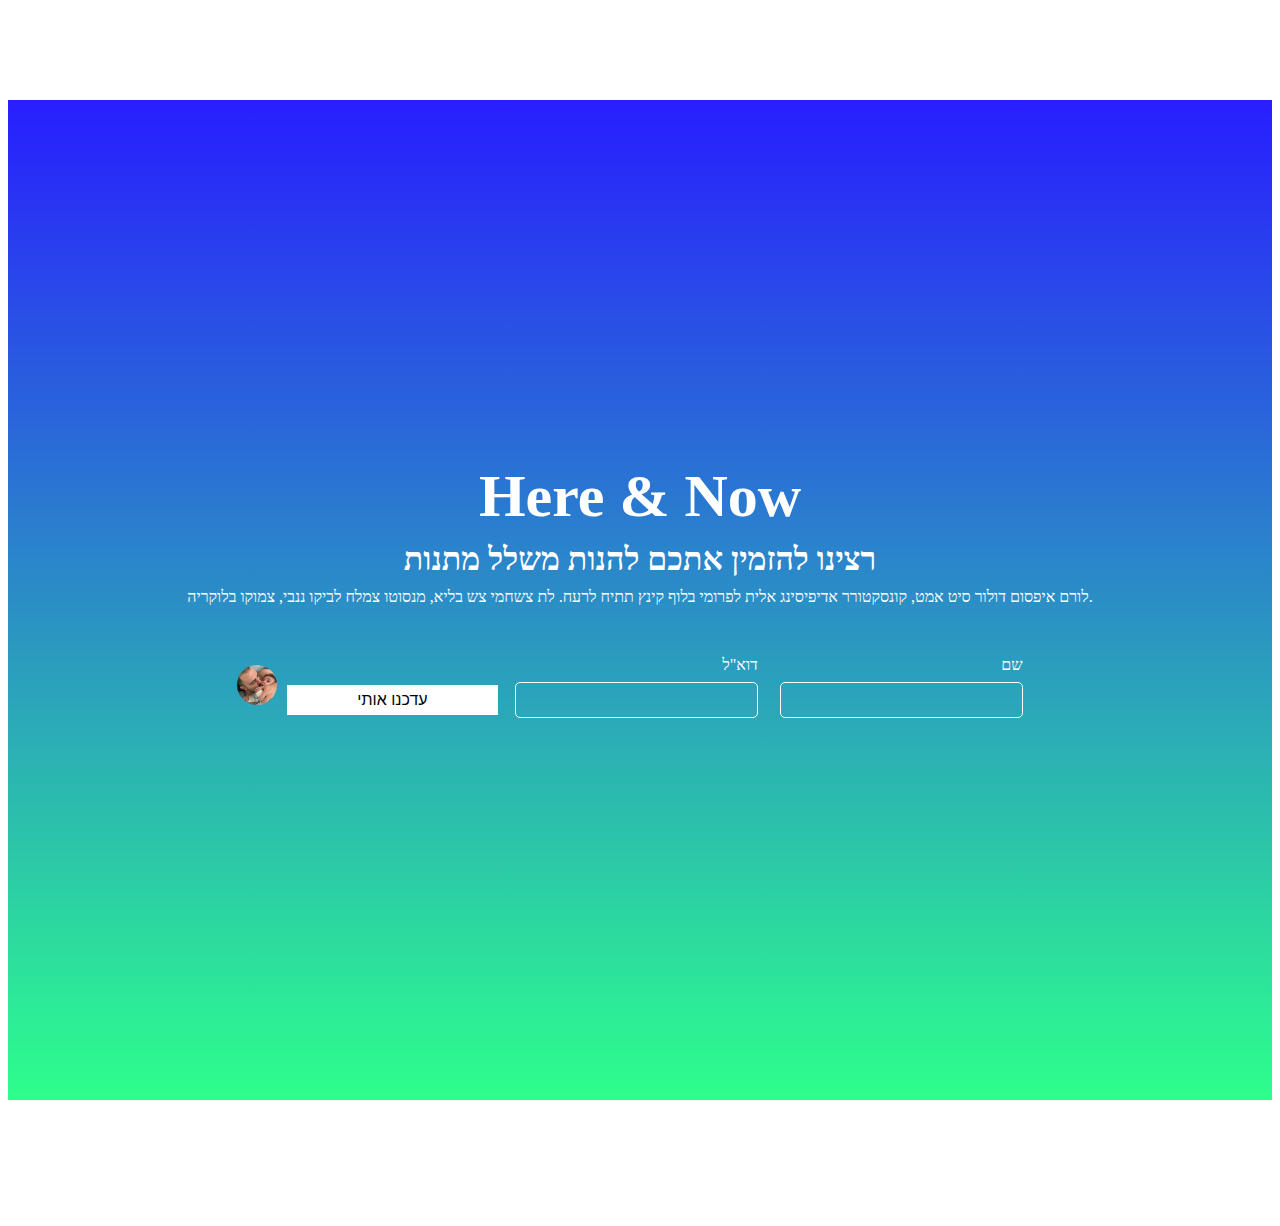
<file: project 1/p1-landing page.html>
<!DOCTYPE html>
<html lang="he">

<head>
    <meta charset="UTF-8">
    <meta name="viewport" content="width=device-width, initial-scale=1.0">
    <title>Project-1</title>
    <link rel="stylesheet" href="style/project-1-project.css">
    <script defer src="./js/project-1.js"></script>
</head>

<body>
 
    <article class="project-1-main">
        <div class="bg-color-project">
            <div class="head-line">
                <h1>Here & Now</h1>
                <h5>רצינו להזמין אתכם להנות משלל מתנות</h5>
                <p>לורם איפסום דולור סיט אמט, קונסקטורר אדיפיסינג אלית לפרומי בלוף קינץ תתיח לרעח. לת צשחמי צש בליא,
                    מנסוטו צמלח לביקו ננבי, צמוקו בלוקריה.</p>
                <form>
                    <div class="form-group">
                        <label for="name">שם</label>
                        <input type="text" class="input-field">
                    </div>
                    <div class="form-group">
                        <label for="email">דוא"ל</label>
                        <input type="email" class="input-field">
                    </div>
                    <button  class="submit-button">עדכנו אותי</button>
                    <div class="logo">
                        <a href="../index.html">
                        <img src="images/tamir-cohen.jpg" alt="profile-image">
                    </a>
                        
                    </div>
                </form>

            </div>
        </div>
        
    </article>
   <br>
</body>

</html>
</file>
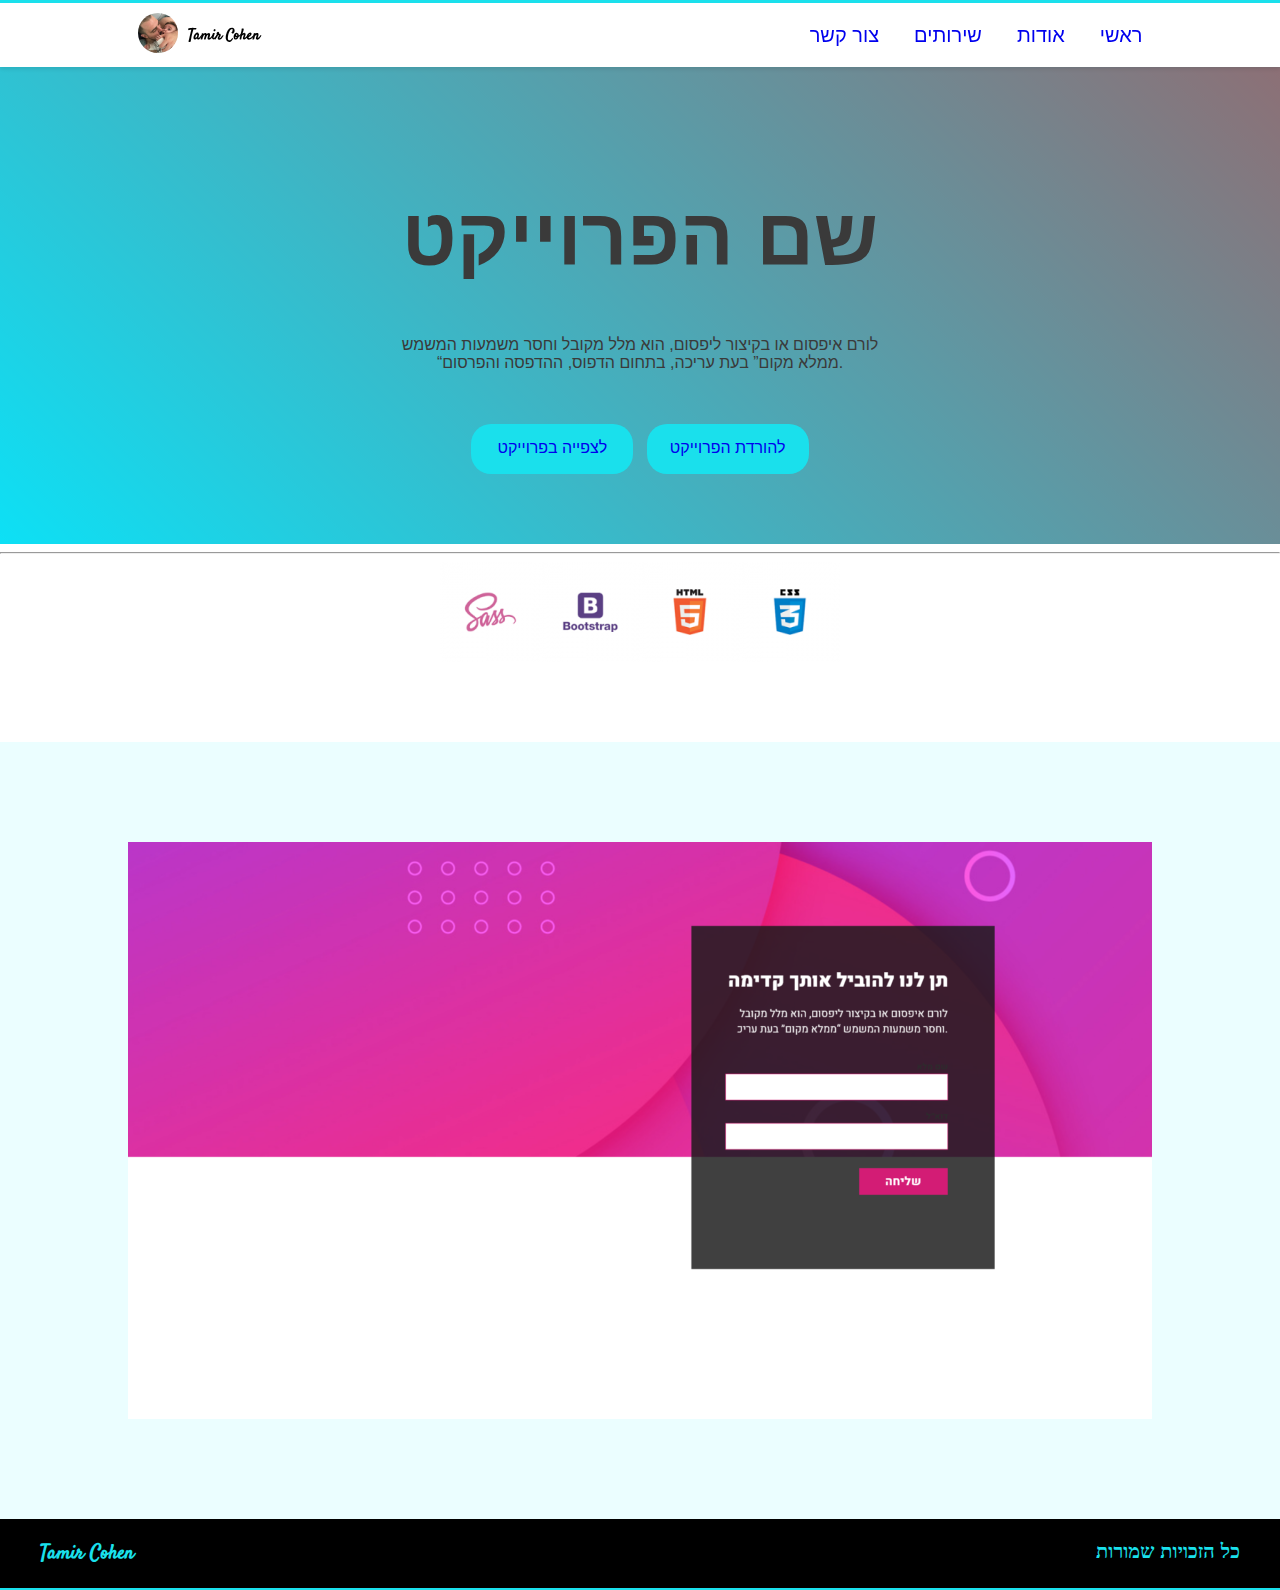
<file: ‏‏project 2/p-2.html>
<!DOCTYPE html>
<html lang="he">

<head>
    <meta charset="UTF-8">
    <meta name="viewport" content="width=device-width, initial-scale=1.0">
    <title>LeadAhead</title>
    <link rel="stylesheet" href="style/project-2.css">
    <link rel="preconnect" href="https://fonts.googleapis.com">
    <link rel="preconnect" href="https://fonts.gstatic.com" crossorigin>
    <link href="https://fonts.googleapis.com/css2?family=Playwrite+NZ:wght@100..400&display=swap" rel="stylesheet">
    <link href="https://fonts.googleapis.com/css2?family=Playwrite+PE:wght@100..400&family=Satisfy&display=swap" rel="stylesheet">
    <script defer src="../project 1/js/project-1.js"></script>
</head>

<body>
    <nav class="navbar">
        <div class="logo">
            <a href="../index.html">
            <img src="images/tamir-cohen.jpg" alt="profile-image">
        </a>
            <span class="my-header-name">Tamir Cohen</span>
        </div>

        <div class="icon" onclick="phonenav()">
            <div class="icon-nav">☰</div>
        </div>

        <div class="menu" id="navbar-links">

            <a href="#">ראשי</a>
            <a href="#abotu-me-1">אודות</a>
            <a href="#gallery">שירותים</a>
            
            <a href="#contact-me">צור קשר</a>
        </div>


    </nav>
    
    <section class="main-pg">
        <div class="bg-color-blend"></div>
        <h1 class="name-of-project"> שם הפרוייקט</h1>
        <p class="name-of-paragraf1">
            לורם איפסום או בקיצור ליפסום, הוא מלל מקובל וחסר משמעות המשמש <br>“ממלא מקום” בעת
            עריכה, בתחום הדפוס, ההדפסה והפרסום.
        </p>
        <br><br>
        <div class="anchors">
            <a class="anchor-sec" href="../‏‏project 2/p2-landing.html"> לצפייה בפרוייקט </a>
            &nbsp;&nbsp;&nbsp;
            <a class="anchor-sec" download="../‏‏project 3.zip" href="../‏‏project 3.zip" > להורדת הפרוייקט </a>
        </div>
    </section>
    <hr>
    <main class="icon-s">
        <div class="img-icon">
            <img src="images/SASS.png" alt="sass-icon">
            <img src="images/BootStrap.png" alt="bootstrap-icon">
            <img src="images/HTML5.png" alt="html-icon">
            <img src="images/CSS3.png" alt="css-icon">
        </div>
    </main>

    <div class="main-pic">


       <img src="images/LeadAheadPurple.png" alt="LeadAheadPurple">



    </div>
    <footer class="footer-1">
        <div class="my-name">
            <p>Tamir Cohen</p>
            <p>כל הזכויות שמורות</p>
        </div>

    </footer>
</body>

</html>
</file>
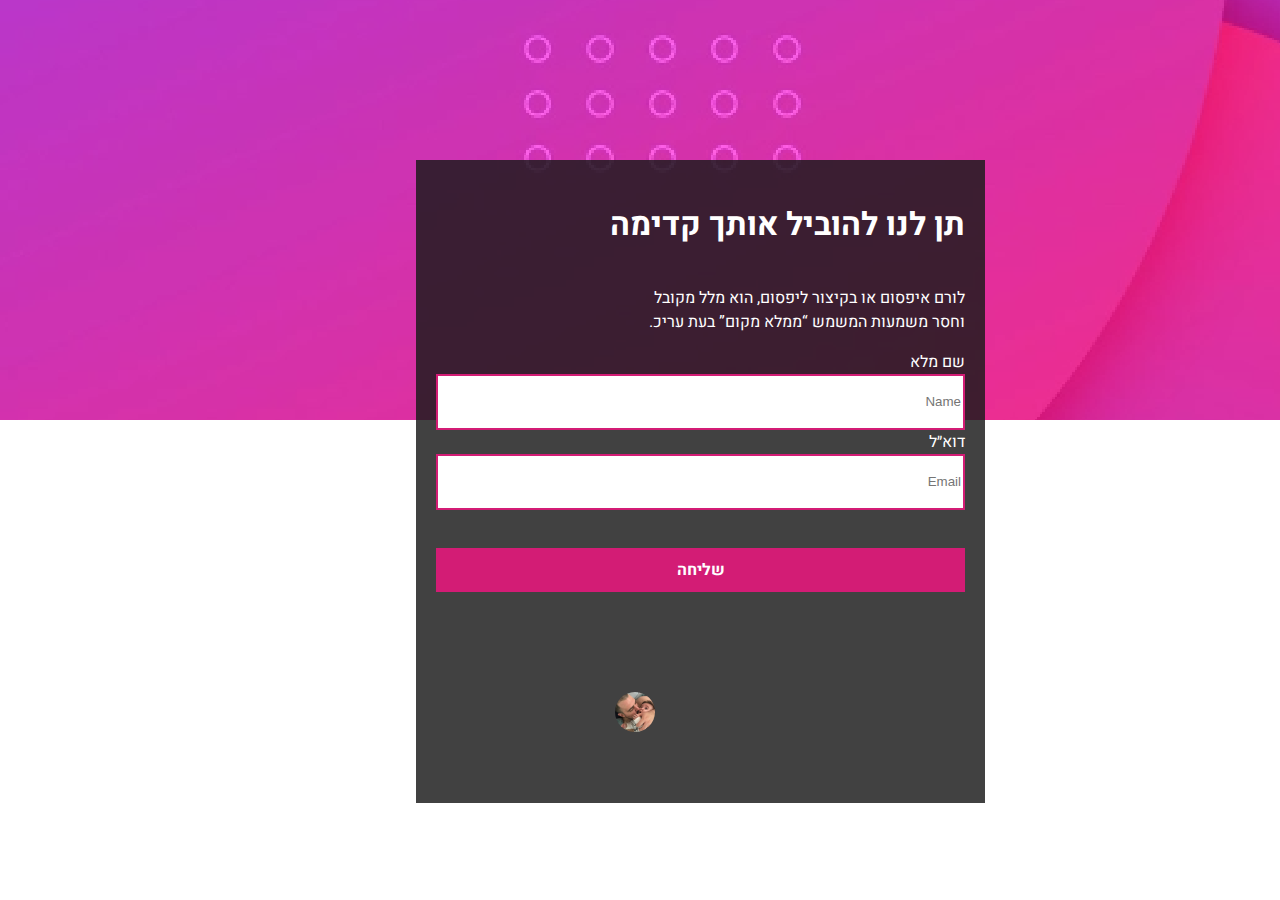
<file: ‏‏project 2/p2-landing.html>
<!DOCTYPE html>
<html lang="en">

<head>
    <meta charset="UTF-8">
    <meta name="viewport" content="width=device-width, initial-scale=1.0">
    <title>LeadAhead</title>
    <link rel="stylesheet" href="style/project-2-2.css">
</head>

<body>
    <div class="pg-1">
        <div class="content">

            <form>
                <h1>תן לנו להוביל אותך קדימה</h1>
                <p>לורם איפסום או בקיצור ליפסום, הוא מלל מקובל <br>וחסר משמעות המשמש “ממלא מקום” בעת עריכ.</p>
                <label for="text">שם מלא</label>
                <input type="text" class="final-input" id="text" placeholder="Name" required>
                <label for="email">דוא״ל</label>
                <input type="email" class="final-input" id="email" autocomplete="on" placeholder="Email" required>
                <br>
                <a class="form-btn" href="">שליחה</a>

            </form>
        </div>
    </div>

    <div class="logo">
        <a href="../index.html">
        <img src="images/tamir-cohen.jpg" alt="profile-image">
    </a>
        
    </div>
</body>

</html>
</file>
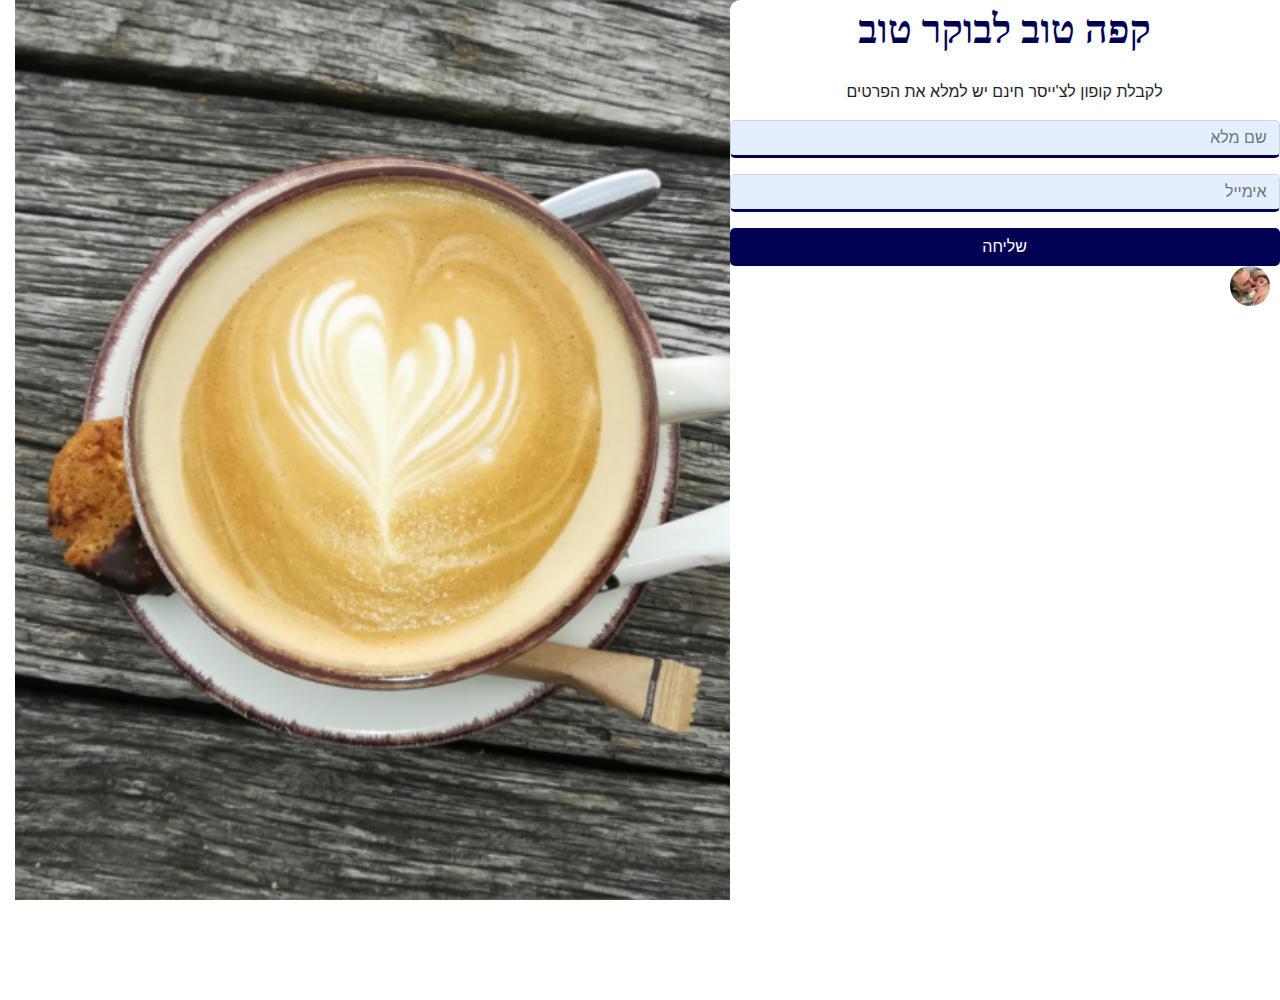
<file: ‏‏project 3/p3-landing page.html>
<!DOCTYPE html>
<html lang="en">
<head>
<meta charset="UTF-8">
<meta name="viewport" content="width=device-width, initial-scale=1.0">
<title>Morning Coffee</title>
<!-- Bootstrap CSS -->
<link href="https://stackpath.bootstrapcdn.com/bootstrap/4.5.2/css/bootstrap.min.css" rel="stylesheet">
<link rel="stylesheet" href="style/project-3-3.css">
</head>
<body>
  <div class="container-fluid">
    <div class="row no-gutters h-100">
      <div class="bg-image col-md-7 ">
        
      </div>
      <div class="col-md-5 d-flex align-items-center justify-content-center">
        <div class="form-container">
          <div class="form-title text-center">קפה טוב לבוקר טוב</div>
          <p class="text-center">לקבלת קופון לצ'ייסר חינם יש למלא את הפרטים</p>
          <form>
            <div class="form-group">
              <input type="text" class="form-control" placeholder="שם מלא" required>
            </div>
            <div class="form-group">
              <input type="email" class="form-control" placeholder="אימייל" required>
            </div>
            <button type="submit" class="btn btn-custom btn-block">שליחה</button>
            <div id="logo">
              <a href="../index.html">
              <img src="images/tamir-cohen.jpg" alt="profile-image">
          </a>
              
          </div>
          </form>
        </div>
      </div>
    </div>
  </div>
<!-- Bootstrap JS and dependencies -->
<script src="https://code.jquery.com/jquery-3.5.1.slim.min.js"></script>
<script src="https://cdn.jsdelivr.net/npm/@popperjs/core@2.5.4/dist/umd/popper.min.js"></script>
<script src="https://stackpath.bootstrapcdn.com/bootstrap/4.5.2/js/bootstrap.min.js"></script>
<br>
</body>
</html>
</file>
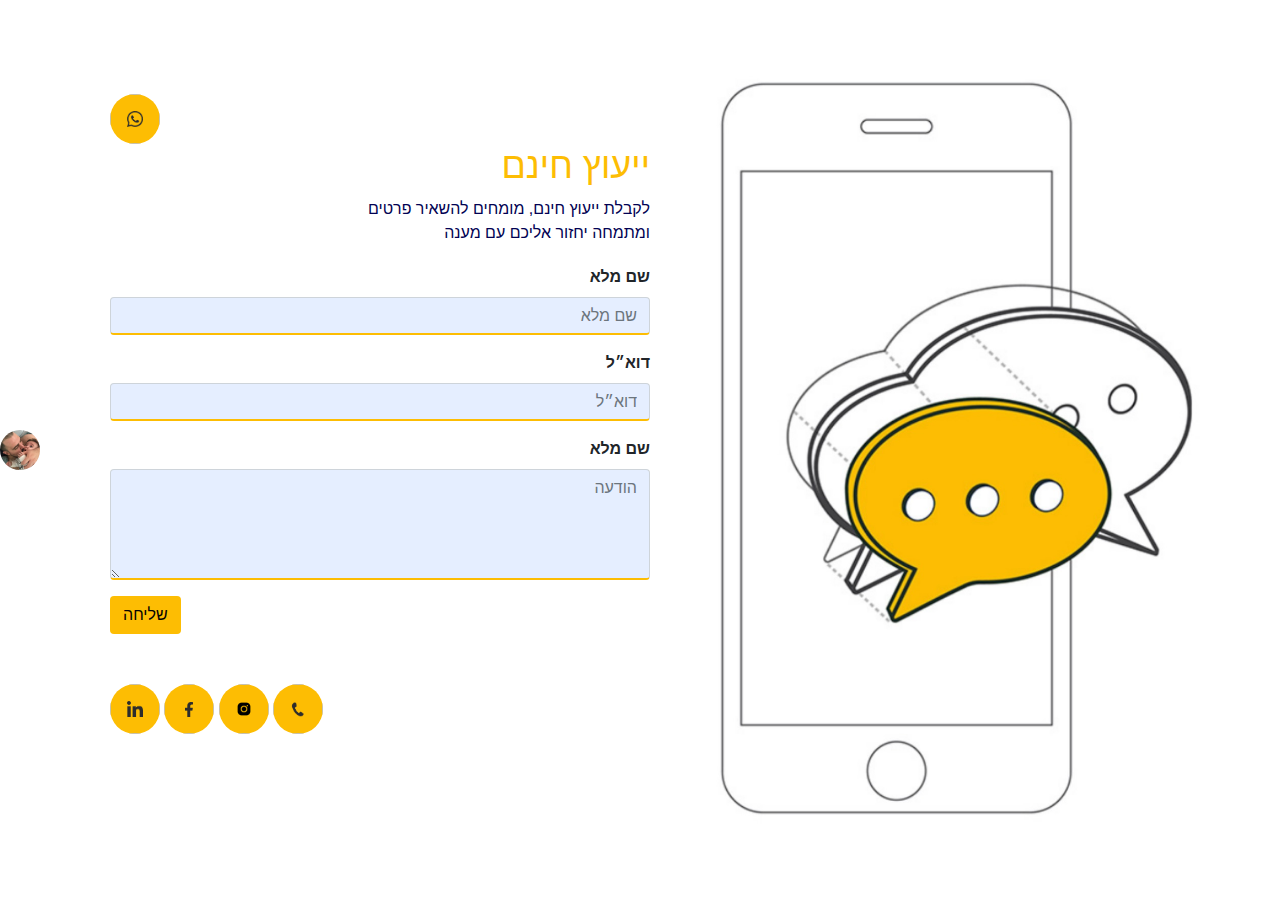
<file: ‏‏project 4/p4-landing.html>
<!DOCTYPE html>
<html lang="en">

<head>
    <meta charset="UTF-8">
    <meta name="viewport" content="width=device-width, initial-scale=1.0">

    <title>ייעוץ חינם</title>
    <link href="https://maxcdn.bootstrapcdn.com/bootstrap/4.5.2/css/bootstrap.min.css" rel="stylesheet">
    <link rel="icon" href="path/to/favicon.ico">
    <link href="https://stackpath.bootstrapcdn.com/bootstrap/4.5.2/css/bootstrap.min.css" rel="stylesheet">
    <link rel="preconnect" href="https://fonts.googleapis.com">
    <link rel="preconnect" href="https://fonts.gstatic.com" crossorigin>
    <link href="https://fonts.googleapis.com/css2?family=Playwrite+PE:wght@100..400&family=Satisfy&display=swap"
        rel="stylesheet">
    <link rel="stylesheet" href="style/project-4-4.css">


</head>

<body>
    <div class="container">
        <div class="row">
            <div class="col-md-6 image-container d-flex justify-content-center align-items-center">
                <img src="../‏‏project 4/images/phoneimg.jpg" alt="ייעוץ חינם">
            </div>
            <div class="col-md-6 form-container">
                <img class="head-img" alt="">
                <h1>ייעוץ חינם</h1>
                <p>לקבלת ייעוץ חינם, מומחים להשאיר פרטים <br>ומתמחה יחזור אליכם עם מענה</p>
                <form action="#" method="POST">
                    <div class="form-group">
                        <label for="texe" class="font-weight-bold"> שם מלא</label>
                        <input type="text" class="form-control" name="name" placeholder="שם מלא" required>
                    </div>
                    <div class="form-group">
                        <label for="email" class="font-weight-bold">דוא״ל</label>
                        <input type="email" class="form-control" name="email" placeholder="דוא״ל" required>
                    </div>
                    <div class="form-group">
                        <label for="" class="font-weight-bold">שם מלא</label>
                        <textarea class="form-control" name="message" placeholder="הודעה" rows="4"></textarea>
                    </div>
                    <button type="submit" class="btn btn-custom">שליחה</button>
                </form>
                <div class="icon-i" >
                    <img alt="">
                    <img alt="">
                    <img alt="">
                    <img alt="">
                </div>
            </div>
        </div>
    </div>
    <div class="logo">
        <a href="../index.html">
        <img src="./images/tamir-cohen.jpg" alt="profile-image">
    </a>
    <script src="https://code.jquery.com/jquery-3.5.1.slim.min.js"></script>
    <script src="https://cdn.jsdelivr.net/npm/@popperjs/core@2.9.2/dist/umd/popper.min.js"></script>
    <script src="https://maxcdn.bootstrapcdn.com/bootstrap/4.5.2/js/bootstrap.min.js"></script>
    <br>
</body>
</html>
</file>
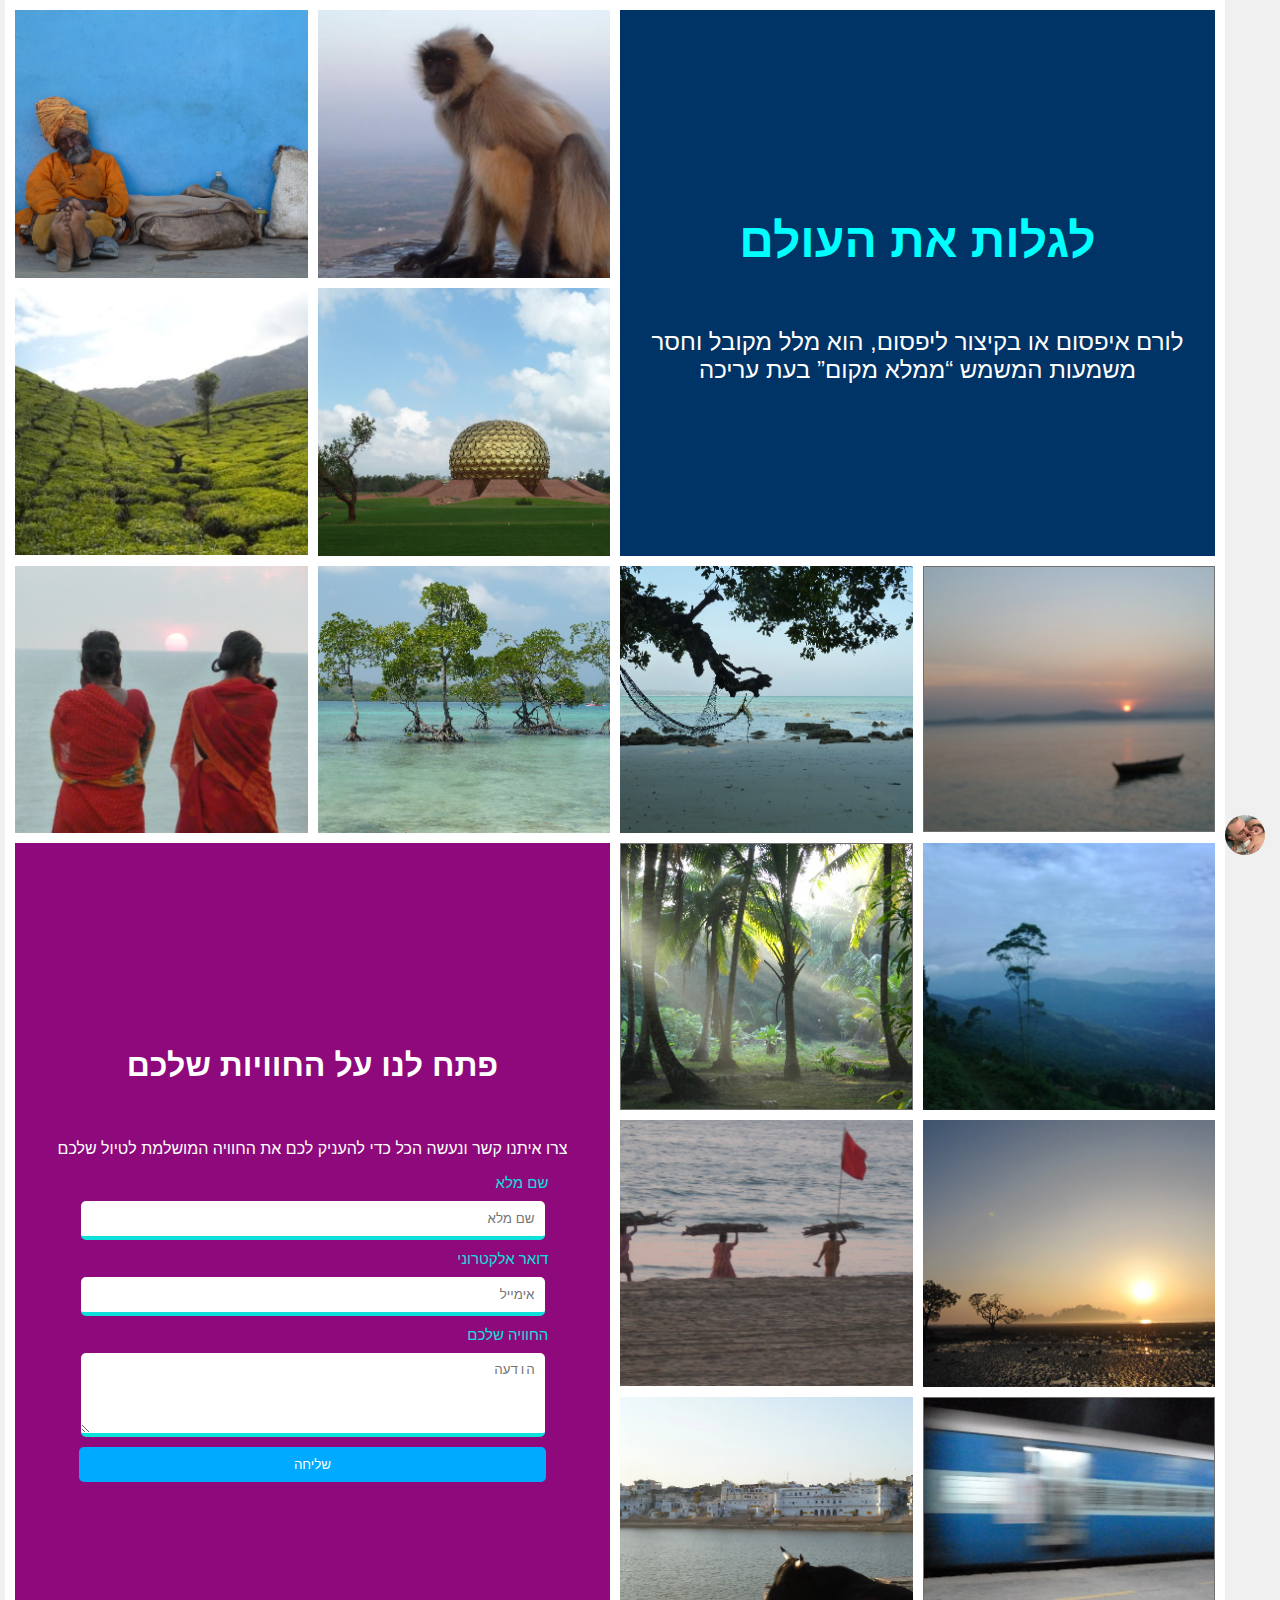
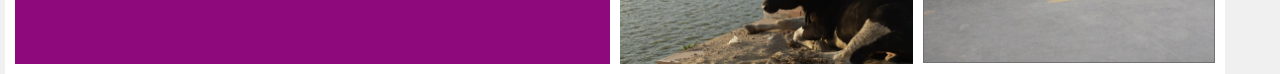
<file: ‏‏project 5/p5-landing.html>
<!DOCTYPE html>
<html lang="en">
<head>
<meta charset="UTF-8">
<meta name="viewport" content="width=device-width, initial-scale=1.0">
<title>Grid Layout</title>
<link rel="stylesheet" href="style/project-5-5.css">
</style>
</head>
<body>
  <div class="container">
    <div class="text-content">
      <h1>לגלות את העולם</h1>
        <br>
        לורם איפסום או בקיצור ליפסום, הוא מלל מקובל וחסר משמעות המשמש “ממלא מקום” בעת עריכה
    </div>
    <div class="item item1"><img src="images/grid-1.png" alt="Image 1"></div>
    <div class="item item2"><img src="images/grid-2.png" alt="Image 2"></div>
    <div class="item item3"><img src="images/grid-3.png" alt="Image 3"></div>
    <div class="item item4"><img src="images/grid-4.png" alt="Image 4"></div>
    <div class="item item5"><img src="images/grid-5.png" alt="Image 5"></div>
    <div class="item item6"><img src="images/grid-6.png" alt="Image 6"></div>
    <div class="item item7"><img src="images/grid-7.png" alt="Image 7"></div>
    <div class="item item8"><img src="images/grid-8.png" alt="Image 8"></div>
    <div class="item item9"><img src="images/grid-9.png" alt="Image 9"><div class="tag"></div></div>
    <div class="item item10"><img src="images/grid-10.png" alt="Image 10"></div>
    <div class="item item11"><img src="images/grid-11.png" alt="Image 11"></div>
    <div class="item item12"><img src="images/grid-12.png" alt="Image 12"></div>
    <div class="item item13"><img src="images/grid-13.png" alt="Image 13"></div>
    <div class="item item14"><img src="images/grid-14.png" alt="Image 14"></div>
    <div class="form-container">
     <h1 id="secheadline"> פתח לנו על החוויות שלכם</h1> 
     <br>
     <p> צרו איתנו קשר ונעשה הכל כדי להעניק לכם את החוויה המושלמת לטיול שלכם</p>
      <form action="submit_form.php" method="POST">
        <label for="text">שם מלא</label>
        <input type="text" name="name" placeholder="שם מלא" required>
        <label for="email">דואר אלקטרוני</label>
        <input type="email" name="email" placeholder="אימייל" required>
        <label for="textarea">החוויה שלכם</label>
        <textarea name="message" rows="4" placeholder="הודעה" required></textarea>
        <button type="submit">שליחה</button>
      </form>
    </div>
  </div>
  <div class="logo">
    <a href="../index.html">
    <img src="images/tamir-cohen.jpg" alt="profile-image">
</a>
  </div>
  <br>
</body>
</html>
</file>
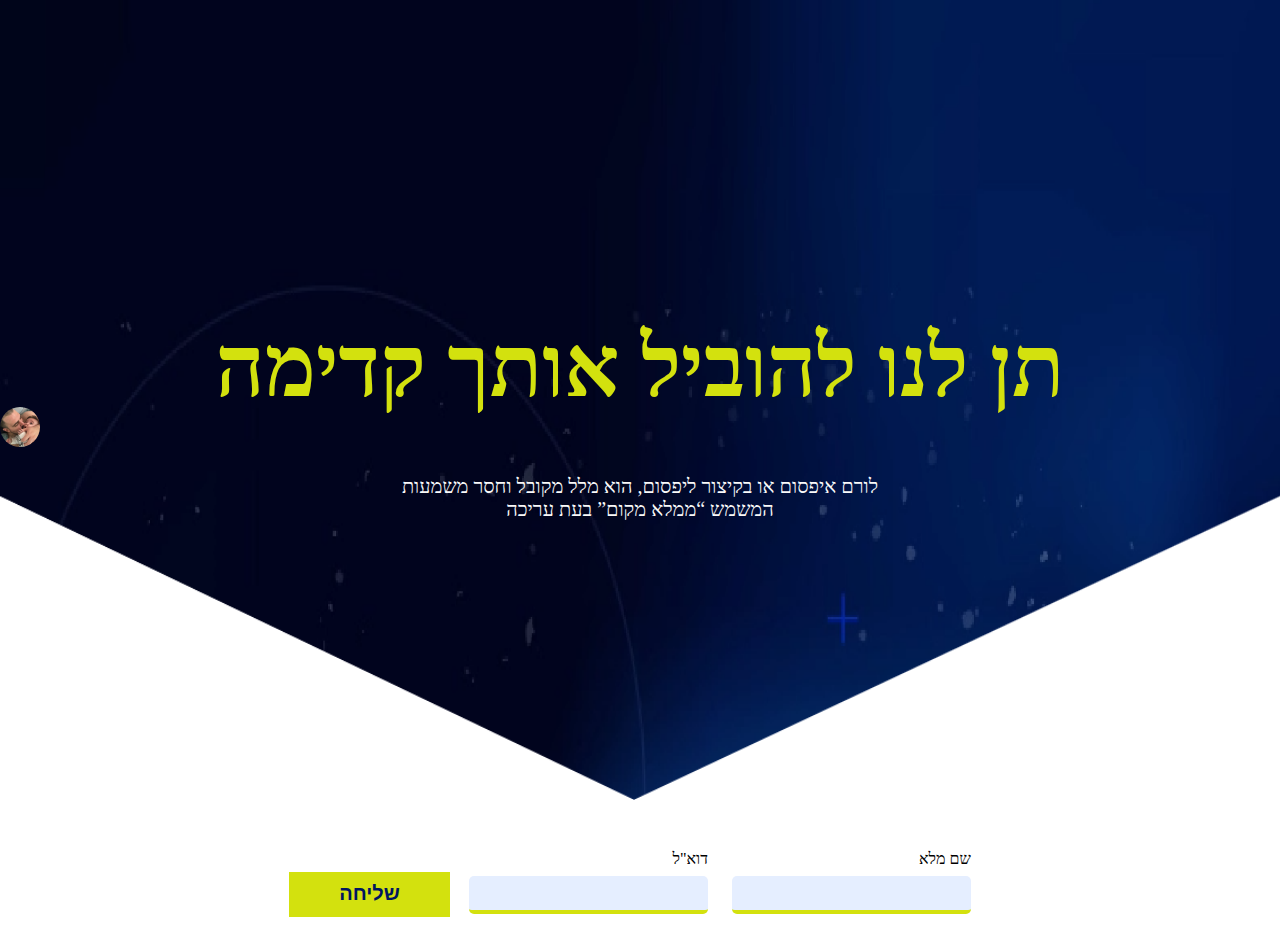
<file: ‏‏project 6/p6-landing.html>
<!DOCTYPE html>
<html lang="en">

<head>
    <meta charset="UTF-8">
    <meta name="viewport" content="width=device-width, initial-scale=1.0">
    <title>LeadAhead2</title>
    <link rel="stylesheet" href="style/project-6-6.css">
</head>

<body>
    <container class="main-cont">
        <div class="main-project">

            <img src="images/Path 15.png" alt="picture of project">
            <div class="card-info">

                <h1>תן לנו להוביל אותך קדימה</h1>
                <p>לורם איפסום או בקיצור ליפסום, הוא מלל מקובל וחסר משמעות <br> המשמש “ממלא מקום” בעת עריכה</p>



            </div>
        </div>
        <form>
            <div class="form-group">
                <label for="name">שם מלא</label>
                <input type="text" class="input-field" required>
            </div>
            <div class="form-group">
                <label for="email">דוא"ל</label>
                <input type="email" class="input-field" required>


            </div>
            <button class="submit-button" type="submit" ><strong id="submit">שליחה</strong></button>
        </form>


     
    </container>
    <div class="logo">
        <a href="../index.html">
        <img src="images/tamir-cohen.jpg" alt="profile-image">
    </a>
    <br>
</body>

</html>
</file>
<file: project 1/style/project-1-project.css>
@import url("https://fonts.googleapis.com/css2?family=Heebo:wght@100..900&display=swap");

.bg-color-project {
  background-image: linear-gradient(to top, #2dff8c, #281eff);
  color: white;
  display: flex;
  flex-direction: column;
  align-items: center;
  justify-content: center;
  margin: 100px auto;
  width: 100%;
  height: 1000px;
}

.head-line {
  display: flex;
  flex-direction: column;
  justify-content: center;
  align-items: center;
  width: 100%;
}
.logo {
  display: flex;
  align-items: start;
}

.logo img {
  border-radius: 50%;
  width: 40px;
  height: 40px;
  margin-right: 10px;
}

h1 {
  font-size: 60px;
  margin: 0;
  padding-bottom: 5px;
  font-family: "Playfair Display", serif;
}

h5 {
  font-size: 32px;
  margin: 0;
  padding-top: 5px;
}

p {
  font-size: 16px;
  margin: 0;
  padding-top: 10px;
}

form {
  margin-top: 30px;
  text-align: right;
  direction: rtl;
  display: flex;
  flex-wrap: wrap;
  flex-direction: row;
  justify-content: center;
  align-items: center;
}

label {
  display: block;
  margin-bottom: 0.5em;
  font-size: 16px;
}

.input-field {
  padding: 0.5em;
  border: 1px solid white;
  border-radius: 5px;
  font-size: 16px;
  width: 100%;
  background: transparent;
}

.submit-button {
  border: none;
  font-size: 16px;
  background-color: #ffffff;
  color: rgb(5, 4, 4);
  display: inline-block;
  height: 30px;
  padding: 0 70px;
  margin: 25px 15px 0 0;
  text-align: center;
}

.form-group {
  margin: 20px;
}

.footer-1 {
  background: #000;
  height: 50px;
  width: 100%;
  border-bottom: 2px solid var(--bluex-color);
}

.my-name {
  color: var(--bluex-color);
  margin: 0 40px;
  display: flex;
  justify-content: space-between;
  flex-wrap: wrap;
}

@media (max-width: 768px) {
  .bg-color-project {
    height: auto;
    padding: 50px 20px;
  }

  h1 {
    font-size: 40px;
  }

  h5 {
    font-size: 24px;
  }

  p {
    font-size: 14px;
  }

  form {
    flex-direction: column;
    text-align: center;
  }

  .form-group {
    margin: 10px;
    width: 100%;
  }

  .submit-button {
    width: 100%;
    margin: 20px 0 0;
  }
}
</file>
<file: ‏‏project 2/style/project-2.css>
:root {
  --bluex-color: #1ae0ec;
}



body {
  margin: 0;
  font-family: "Heebo", sans-serif;
  text-align: center;

}

.navbar {
  display: flex;
  justify-content: space-around;
  align-items: flex-end;
  padding: 10px 0;
  box-shadow: 0 2px 4px rgba(0, 0, 0, 0.1);
  background: white;
  top: 0;
  position: sticky;
  z-index: 1000;
  flex-wrap: wrap;
  border-top: 3px solid var(--bluex-color);
  margin: auto;
}

.icon-nav {
  display: none;
}

.logo {
  display: flex;
  align-items: center;
}

.navbar .logo img {
  border-radius: 50%;
  width: 40px;
  height: 40px;
  margin-right: 10px;
}

span {
  font-family: "Satisfy", cursive;
  font-size: 15px;
  font-weight: bold;
}

.menu {
  display: flex;
  justify-content: space-between;
  gap: 35px;
  font-size: 20px;
  direction: rtl;
  padding-bottom: 10px;
}

a {
  text-decoration: none;
}

.menu>a:hover {
  color: var(--bluex-color);
  transition: 1s;
}

.main-pg {
  background: linear-gradient(45deg, rgba(0,225,255,1) 0%, rgba(255,0,0,1) 100%, rgba(255,0,0,1) 100%);
  text-align: center;
  background-position: center center;
  background-size: cover;
  padding: 70px 0;
  position: relative;
  opacity: 1;

}

.name-of-project {
  color: #3a3a3a;
  font-size: 80px;
  position: relative;
  
}

.name-of-paragraf1 {
  color: #3a3a3a;
  position: relative;
}

.anchors {
  display: flex;
  justify-content: center;
  position: relative;
}

.anchor-sec {
  width: 152px;
  height: 30px;
  padding: 5px 5px 5px 5px;
  padding-top: 15px;
  background: var(--bluex-color);
  border-radius: 20px;
  text-align: center;
  position: relative;
}

.bg-color-blend {
  position: absolute;
  top: 0;
  left: 0;
  width: 100%;
  height: 100%;
  background-color: var(--bluex-color);
  opacity: 0.5;
}

.icon-s {
  display: flex;
  justify-content: center;
  height: 130px;
  max-width: 100%;
  margin-bottom: 50px;
}

.img-icon {
  display: flex;
  justify-content: space-around;
  max-width: 100%;
height: fit-content;

}

.img-icon>img:hover {
  transform: scale(0.5);
}

.main-pic {
  background: #EBFEFF;
  display: flex;
  justify-content: center;
  align-items: center;
  max-width: 100%;
  margin-top: 30px;

}

.main-pic>img {
  position: relative;
  background-size: cover;
  max-width: 100%;
  padding: 100px;

}

.footer-1 {
  background: #000;

  width: 100%;
  border-bottom: 2px solid var(--bluex-color);
}

.my-name {
  color: var(--bluex-color);
  margin: 0 40px;
  display: flex;
  justify-content: space-between;
  flex-wrap: wrap;
  font-family: "Satisfy", cursive;
  font-size: 20px;
  font-weight: bold;
}



@media (max-width: 1200px) {
  .name-of-project {
    font-size: 60px;
  }

  .anchors {
    flex-direction: row;
  }

  .anchor-sec {
    margin-bottom: 10px;
  }

  .bg-color-project {
    height: 800px;
  }
}

@media (max-width: 992px) {
  .name-of-project {
    font-size: 50px;
  }

  h1 {
    font-size: 50px;
  }

  h5 {
    font-size: 28px;
  }

  .icon-s {
    display: block;

  }


}

@media (max-width: 768px) {
  .navbar {
    display: flex;
    flex-direction: column;
    justify-content: space-around;
    align-items: flex-end;
    padding: 20px 50px;
    box-shadow: 0 2px 4px rgba(0, 0, 0, 0.1);
    background: white;
    top: 0;
    position: sticky;
    z-index: 1000;
    flex-wrap: wrap;
    height: 30px;
  }

  .menu {
    display: none;
    flex-direction: column;
    color: var(--bluex-color);
    gap: 15px;
    position: absolute;
    top: 60px;
    right: 80px;
    background-color: #e7f4f7;
    padding: 10px;
    border-radius: 5px;
  }

  .logo img {
    display: inline-block;
    position: fixed;
    border-radius: 50%;
    left: 50px;
    top: 20px;
  }

  .my-header-name {
    display: none;
  }

  .icon-nav {
    display: flex;
  }

  .name-of-project {
    font-size: 40px;
  }

  h1 {
    font-size: 40px;
  }

  h5 {
    font-size: 24px;
  }

  p {
    font-size: 14px;
  }


}

@media (max-width: 576px) {
  .name-of-project {
    font-size: 30px;
  }

  .main-pg {
    padding: 40px 0;
  }

  .navbar {
    display: flex;
    flex-direction: column;
    justify-content: space-around;
    align-items: flex-end;
    padding: 20px 50px;
    box-shadow: 0 2px 4px rgba(0, 0, 0, 0.1);
    background: white;
    top: 0;
    position: sticky;
    z-index: 1000;
    flex-wrap: wrap;
    height: 30px;
  }

  .menu {
    display: none;
    flex-direction: column;
    color: var(--bluex-color);
    gap: 15px;
    position: absolute;
    top: 60px;
    right: 80px;
    background-color: #e7f4f7;
    padding: 10px;
    border-radius: 5px;
  }

  .logo img {
    display: inline-block;
    position: fixed;
    border-radius: 50%;
    left: 50px;
    top: 20px;
  }

  .my-header-name {
    display: none;
  }

  .icon-nav {
    display: flex;
  }

  .name-of-project {
    font-size: 40px;
  }

  h1 {
    font-size: 40px;
  }

  h5 {
    font-size: 24px;
  }

  p {
    font-size: 14px;
  }

  .img-icone {
    display: flex;
    flex-wrap: wrap;
   
  }

}
@media (max-width:844px) {
  body{
    width: 100%;
  }
  
}
</file>
<file: ‏‏project 2/style/project-2-2.css>
@import url("https://fonts.googleapis.com/css2?family=Heebo:wght@100..900&display=swap");

body {
  margin: 0;
  direction: rtl;
}

.pg-1 {
  width: 100%;
  background-image: url(../images/Path\ 15.png);
  height: 590px;
  position: relative;
}

.content {
  width: 569px;
  height: 643px;
  background: #1a1a1ad4;
  position: absolute;
  top: 160px;
  right: 295px;
}

form {
  display: flex;
  flex-direction: column;
  margin: 100px 50px;
  justify-content: center;
  color: white;
  padding: 0px 30px;
}

form h1,
form p,
form label {
  font-family: "Heebo", sans-serif;
}

form input {
  height: 50px;
  background-color: #ffffff;
  border: #d31c75 solid 2px;
}

.form-btn {
  background-color: #d31c75;
  width: max-content;
  padding: 10px 32px;
  color: #ffffff;
  font-family: "Heebo", sans-serif;
  font-weight: bold;
  text-decoration: none;
}

.logo {
  display: flex;
  align-items: center;
}

.logo img {
  border-radius: 50%;
  width: 40px;
  height: 40px;
  margin-right: 10px;
}

div > a {
  display: block;
  position: fixed;
  text-align: center;
  color: whitesmoke;
  height: 50px;
  min-width: 100%;
  align-content: center;
  text-decoration: none;
  font-weight: bold;
  font-size: x-large;
  bottom: 0px;
}

@media (max-width: 768px) {
  .content {
    width: 260px;
    height: auto;
    top: 20px;
    padding: 20px;
    right: 40px;
    
  
}
  }
  div > a {
    bottom: 160px;
  }
  form {
    margin: 20px;
    padding: 0px;
  }

  .form-btn {
    width: 100%;
    padding: 10px 0;
    margin-top: 20px;
    text-align: center;
  }

  .pg-1 {
    height: 420px;
  }
  .logo{
    bottom: 700px;
  }


@media (max-width: 375px) {
  .content {
    width: 100%;
    height: auto;
    top: 10px;
    right: 0;
    padding: 20px;
  }

  form {
    margin: 10px;
    padding: 0;
  }

  form input {
    width: 100%;
  }

  .form-btn {
    width: 100%;
    padding: 10px 0;
  }

  .pg-1 {
    height: auto;
  }
}
</file>
<file: ‏‏project 3/style/project-3-3.css>
body,
html {
  height: 100%;
  margin: 0;
  padding: 0;
  font-family: Arial, sans-serif;
}
.container-fluid {
  height: 100%;
  width: 100%;
}
.bg-image {
  background-image: url(../Coffee.png);
  background-size: cover;
  background-position: center;
  height: 100%;
  width: 100%;
}
#logo {
  display: flex;
  align-items: center;
  margin-left: 500px;
}

#logo img {
  border-radius: 50%;
  width: 40px;
  height: 40px;
  margin-right: 10px;
}
.form-container {
  background-color: #ffffff;
  border-radius: 10px;
  height: 1000px;
}
.form-title {
  font-family: normal normal;
  margin-bottom: 20px;
  font-size: 40px;
  font-weight: 900;
  color: #020253;
}
.form-group input {
  border-bottom: 3px solid #020253;
  border-radius: 5px;
  background-color: #e5eeff;
  direction: rtl;
}
.btn-custom {
  background-color: #020253;
  color: white;
  border-radius: 5px;
}
.btn-custom:hover {
  background-color: #020253;
}
.text-center {
  text-align: center;
}
@media screen and (max-width:844px) {
  .form-container{
    width: 80%;
  }
  .bg-image{
    height: 65%;
  }
  #logo{
    margin-left: 120px;
  }
}
</file>
<file: ‏‏project 4/style/project-4-4.css>
body {
    font-family: Arial, sans-serif;
    direction: rtl;
    background-color: #fff;
    height: 100vh;
    display: flex;
    justify-content: center;
    align-items: center;
    margin: 0;
}

.container {
    width: 100%;
  
}
.logo {
    display: flex;
    align-items: center;
  }
  
  .logo img {
    border-radius: 50%;
    width: 40px;
    height: 40px;
    margin-right: 10px;
  }

.form-container h1 {
    color: #FDBD03;
    font-size: 36px;
    margin-bottom: 10px;
    text-align: right;
}

.form-container p {
    color: #020253;
    margin-bottom: 20px;
    text-align: right;
}

.btn-custom {
    background-color: #FDBD03;
    color: #050303;
}

.image-container img {
    max-width: 100%;
    height: auto;
}

.form-control {
    background: #E5EEFF;
    border-bottom: #FDBD03 2px solid;
}

label {
    display: flex;
    text-align: right;
    font-size: 16px;
}

.head-img{
    display: inline-flex;
    flex-direction: row;
    background: #FDBD03;
    border-radius: 50px;
    margin-top: 50px;
    height: 50px;
    width: 50px;
    background-position: center center;
    background-repeat: no-repeat;
    background-size: 16px;
    background-image: url(../images/whatsapp.png);
}

.icon-i>img {
    display: inline-flex;
    flex-direction: row;
    background: #FDBD03;
    border-radius: 50px;
    margin-top: 50px;
    height: 50px;
    width: 50px;
    background-position: center center;

}
.icon-i :nth-child(4){
    background-image: url(../images/in.png);
    background-position: center center;
    background-repeat: no-repeat;
    background-size: 16px;
}
.icon-i :nth-child(3){
    background-image: url(../images/facebook.png);
    background-position: center center;
    background-repeat: no-repeat;
    background-size: 8px;

}
.icon-i :nth-child(2){
    background-image: url(../images/instagram.png);
    background-position: center center;
    background-repeat: no-repeat;
    background-size: 16px;

}
.icon-i :nth-child(1){
    background-image: url(../images/phone.png);
    background-position: center center;
    background-repeat: no-repeat;
    background-size: 16px;
}
@media screen and (max-width: 768px) {
    .row{
        height: 810px;
    }
    
}
@media (max-width:500px) {
    .logo img{
        margin-right: 0px;
    }
}
</file>
<file: ‏‏project 5/style/project-5-5.css>
@import url("https://fonts.googleapis.com/css2?family=Heebo:wght@100..900&display=swap");

body {
    font-family: Arial, sans-serif;
    margin: 0;
    padding: 0;
    display: flex;
    justify-content: center;
    background-color: #f0f0f0;
  }
  h1{
    color: aqua;
  }
  .logo {
    display: flex;
    align-items: center;
  }
  #secheadline{
    color: white;
  }
  .logo img {
    border-radius: 50%;
    width: 40px;
    height: 40px;
    margin-right: 10px;
  }
  .container {
    display: grid;
    grid-template-columns: repeat(4, 1fr);
    grid-template-rows: repeat(5, auto);
    gap: 10px;
    max-width: 1200px;
    width: 100%;
    padding: 10px;
    background-color: white;
  }
  .item {
    position: relative;
  }
  .item img {
    width: 100%;
    height: auto;
    display: block;
  }
  .text-content {
    grid-area: 1 / 3 / 3 / 5;
    background-color: #003366;
    color: white;
    display: flex;
    flex-direction: column;
    justify-content: center;
    align-items: center;
    padding: 20px;
    text-align: center;
    font-size: 24px;
  }
  .form-container {
    direction: rtl;
    grid-area: 4 / 1 / 7/ 3;
    background-color: #8E097C;
    color: white;
    display: flex;
    flex-direction: column;
    justify-content: center;
    align-items: center;
    padding: 20px;
    text-align: center;
  }
  .form-container form {
    color: #0EE1DA;
    display: flex;
    flex-direction: column;
    align-items: center;
    width: 100%;
    }
  form > label {
    font-size: 15px;
    display: flex;
    width: 85%;
    color:#0EE1DA;
  }
  .form-container input, .form-container textarea {
    width: 80%;
    margin: 10px 0;
    padding: 10px;
    border: none;
    border-radius: 5px;
    border-bottom: 4px solid #0EE1DA;;
   }
  .form-container button {
    padding: 10px 20px;
    border: none;
    border-radius: 5px;
    background-color: #00aaff;
    color: white;
    cursor: pointer;
    width: 84%;
  }
  .form-container button:hover {
    background-color: #0088cc;
  }
  .tag {
    position: absolute;
    bottom: 10px;
    right: 10px;
    background-color: rgba(0, 0, 0, 0.5);
    color: white;
    padding: 5px;
    border-radius: 5px;
  }
  .item1 { grid-area: 1 / 1 / 2 / 2; }
  .item2 { grid-area: 1 / 2 / 2 / 3; }
  .item3 { grid-area: 2 / 1 / 3 / 2; }
  .item4 { grid-area: 2 / 2 / 3 / 3; }
  .item5 { grid-area: 3 / 1 / 4 / 2; }
  .item6 { grid-area: 3 / 2 / 4 / 3; }
  .item7 { grid-area: 3 / 3 / 4 / 4; }
  .item8 { grid-area: 3 / 4 / 4 / 5; }
  .item9 { grid-area: 4 / 3 / 5 / 4; }
  .item10 { grid-area: 4 / 4 / 5 / 5; }
  .item11 { grid-area: 5 / 3 / 7 / 4; }
  .item12 { grid-area: 5 / 4 / 6 / 5; }
  .item13 { grid-area: 6 / 3 / 7 / 4; }
  .item14 { grid-area: 6 / 4 / 6 / 5; }

  @media (max-width: 768px) {
    .container {
        grid-template-columns: 1fr 1fr ;
        grid-template-rows: repeat(14, auto);
    }
    .text-content { grid-area: 1 / 1 / 4 / 3; }
    .form-container{ grid-area: 8 / 1 / 11 / 3; }
      .item1{ grid-area: 4 / 1 / 5 / 2; }
      .item2{ grid-area: 5 / 1 / 6 / 2; }
      .item3{ grid-area: 6 / 1 / 7 / 2; }
      .item4{ grid-area: 7 / 1 / 8 / 2; }
      .item5{ grid-area: 4 / 2 / 5 / 3; }
      .item6{ grid-area: 5 / 2 / 6 / 3; }
      .item7{ grid-area: 6 / 2 / 7 / 3; }
      .item8 { grid-area: 7 / 2 / 8 / 3; }
      .item9{ grid-area: 11 / 1 / 12 / 2; }
      .item10 { grid-area: 12 / 1 / 13 / 2; }
      .item11 { grid-area: 11 / 2 / 12 / 3; }
      .item12 { grid-area: 12 / 2 / 13 / 3; }
      .item13 { grid-area: 13 / 1 / 14 / 2; }
      .item14 { grid-area: 13 /2/14/3;}
}
</file>
<file: ‏‏project 6/style/project-6-6.css>
@import url("https://fonts.googleapis.com/css2?family=Heebo:wght@100..900&display=swap");
body {
  margin: 0;
  width: 100%;
}

img {
  width: 100%;
  height: 800px;
}
.logo {
  display: flex;
  align-items: center;
}
.my-header-name {
  font-family: "Satisfy", cursive;
  font-size: 15px;
  font-weight: bold;
}

.logo img {
  border-radius: 50%;
  width: 40px;
  height: 40px;
  margin-right: 1400px;
}
.main-project {
  display: flex;
  justify-content: center;
  align-items: center;
  position: relative;
  text-align: center;
}

.card-info {
  position: absolute;
  display: block;
}

h1 {
  color: #d3e10e;
  font-family: "Assistant, sans-serif" bold;
  font-size: 86px;
}

p {
  color: #f9f9f9;
  font-family: "Assistant, sans-serif";
  font-size: 20px;
}

form {
  margin-top: 30px;
  text-align: right;
  direction: rtl;
  display: flex;
  flex-wrap: wrap;
  flex-direction: row;
  justify-content: center;
  align-items: center;
}

label {
  display: block;
  margin-bottom: 0.5em;
  font-size: 16px;
}

.input-field {
  padding: 0.5em;
  border: none;
  border-bottom: 4px solid #d3e10e;
  border-radius: 5px;
  font-size: 16px;
  width: 100%;
  background: #E5EEFF;
}

.submit-button {
  border: none;
  font-size: 20px;
  font-family: "Assistant, sans-serif" bold;
  font-weight: 900;
  background-color: #d3e10e;
  display: inline-block;
  height: 30px;
  padding: 10px 50px;
  padding-bottom: 35px;
  margin: 25px 15px 0 0;
  text-align: center;
}
#submit {
  color: #011560;
}
.form-group {
  margin: 20px;
}

div > a {
  display: block;
  position: fixed;
  text-align: center;

  color: whitesmoke;
  height: 50px;
  min-width: 100%;
  align-content: center;
  text-decoration: none;
  font-weight: bold;
  font-size: x-large;
  bottom: 0px;
}
@media (max-width:1366px) {
  div >a{
    bottom: 445px;
  }
  
}
@media (max-width: 768px) {
  .main-project {
    flex-direction: column;
    align-items: center;
  }

  h1 {
    font-size: 48px;
  }
  p {
    font-size: 16px;
    padding-bottom: 100px;
  }
  form {
    flex-direction: column;
    align-items: stretch;
    margin: 0 50px;
  }
  .form-group {
    margin: 10px 0;
  }
  label {
    margin-bottom: 8px;
    font-size: 14px;
  }
  .input-field {
    font-size: 14px;
  }
  .submit-button {
    padding: 10px 20px;
    margin: 20px 10px 10px 0px;
    height: auto;
    font-size: 14px;
  }
  div > a {
    font-size: large;
    height: 40px;
  }
}
@media (max-width: 480px) {
  img {
    height: 400px;
    margin: 0;
    padding: auto;
  }
  h1 {
    font-size: 36px;
  }
  p {
    font-size: 14px;
  }
  .input-field {
    font-size: 12px;
  }
  .submit-button {
    padding: 10px 15px;
    font-size: 12px;
  }
  div > a {
    font-size: medium;
    height: 35px;
  }
} /*# sourceMappingURL=project-6-6.css.map */
</file>
